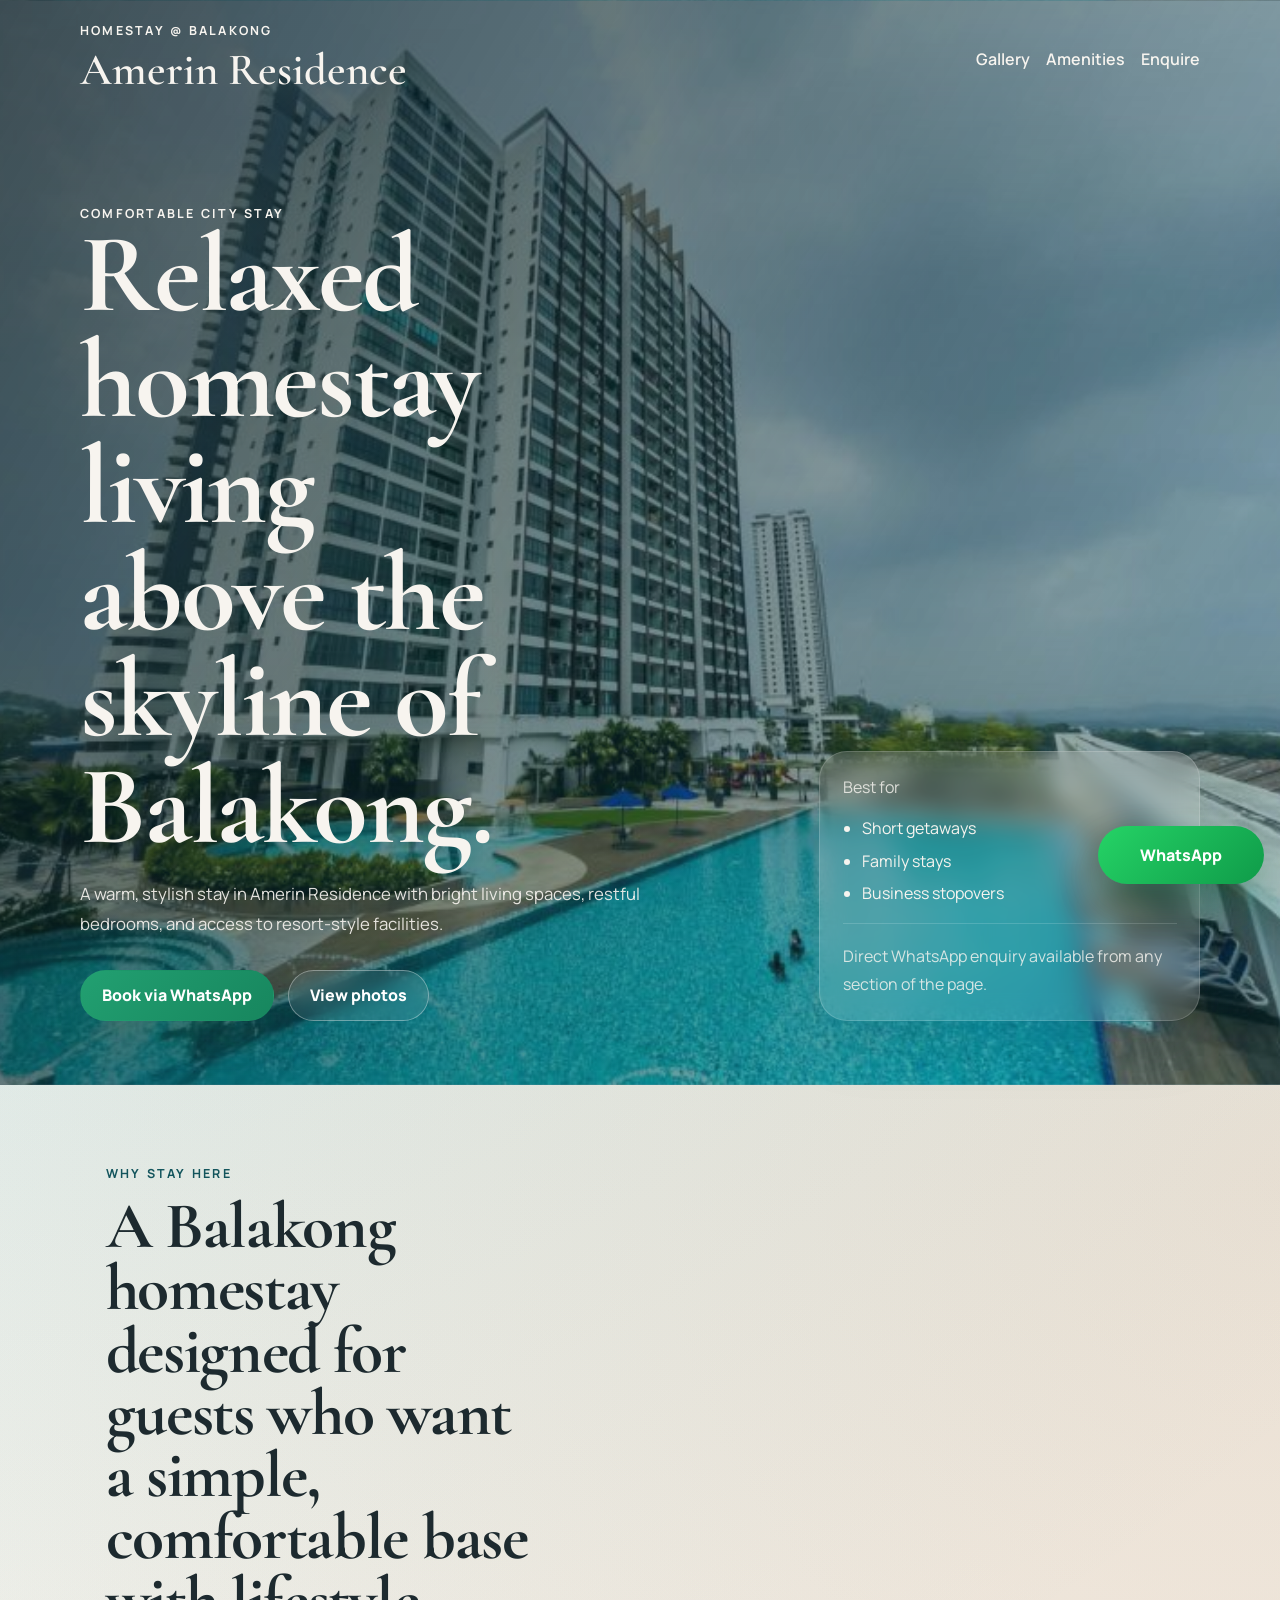
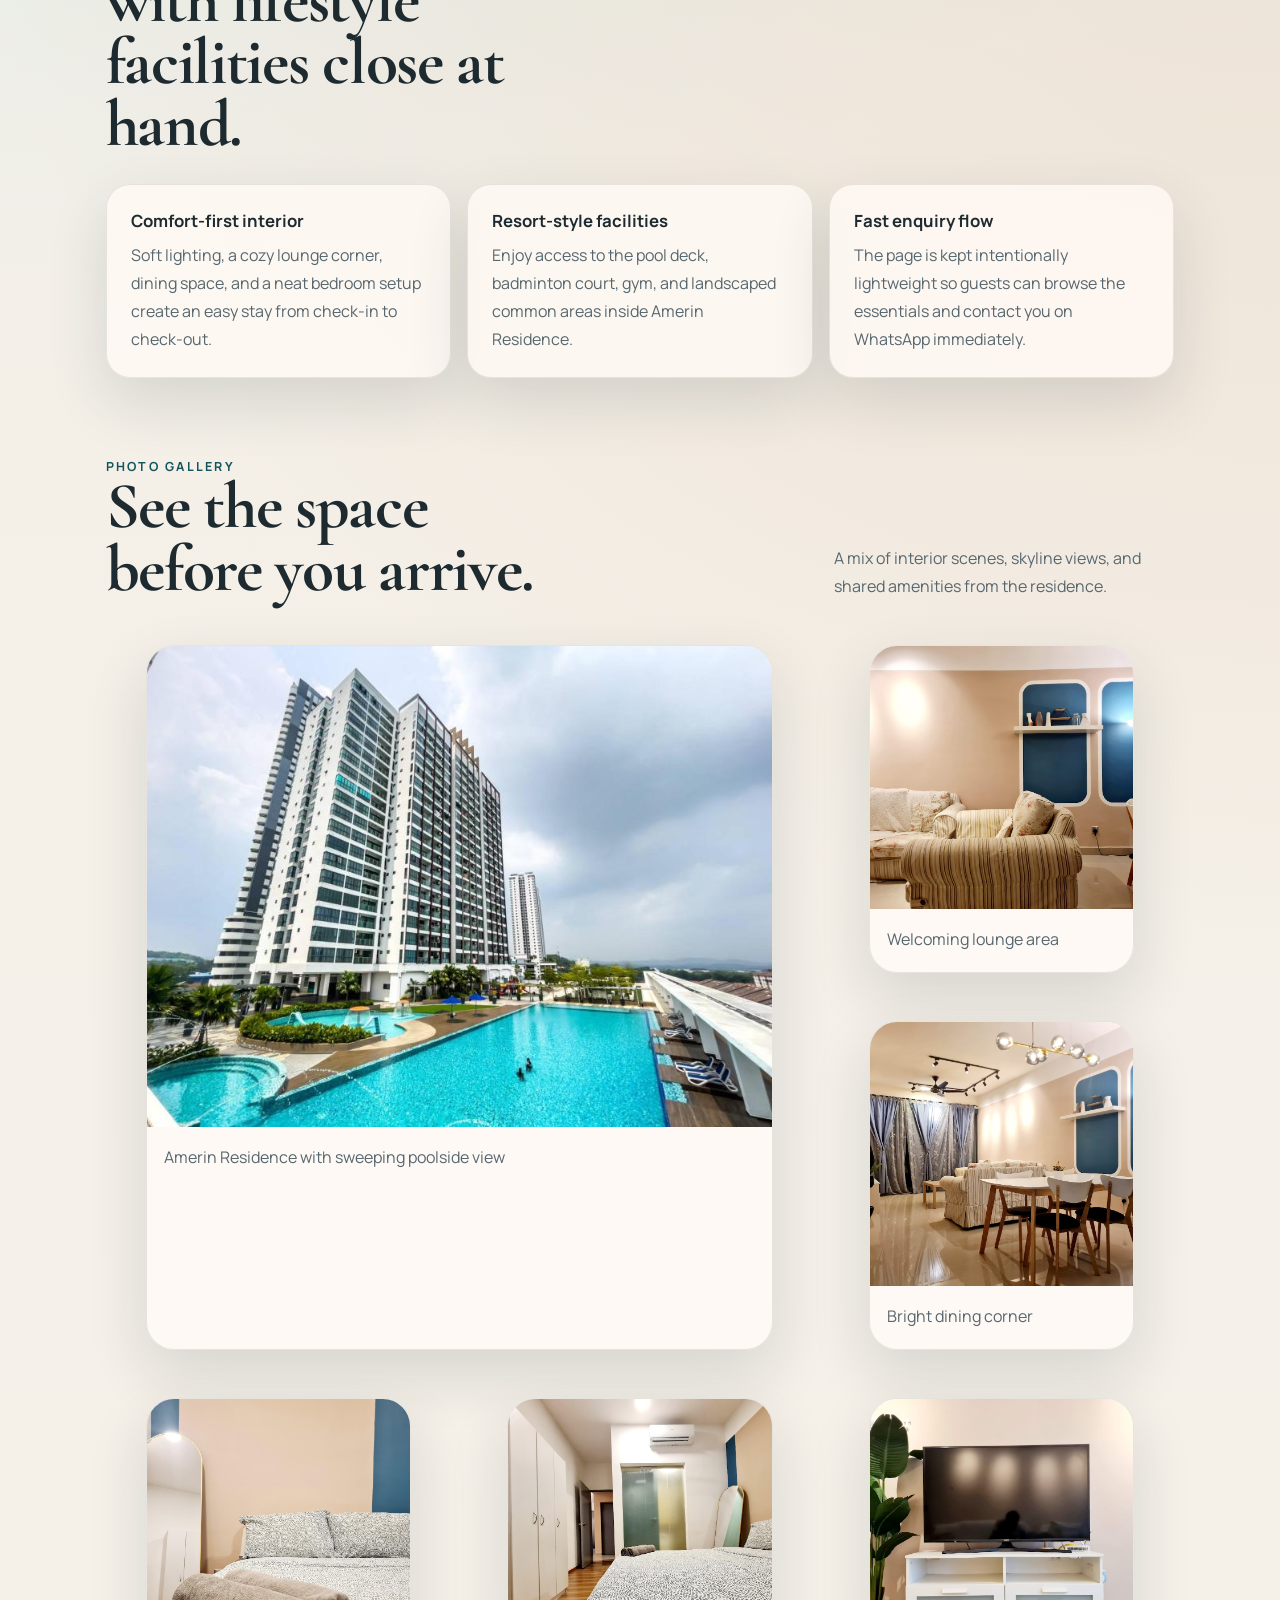
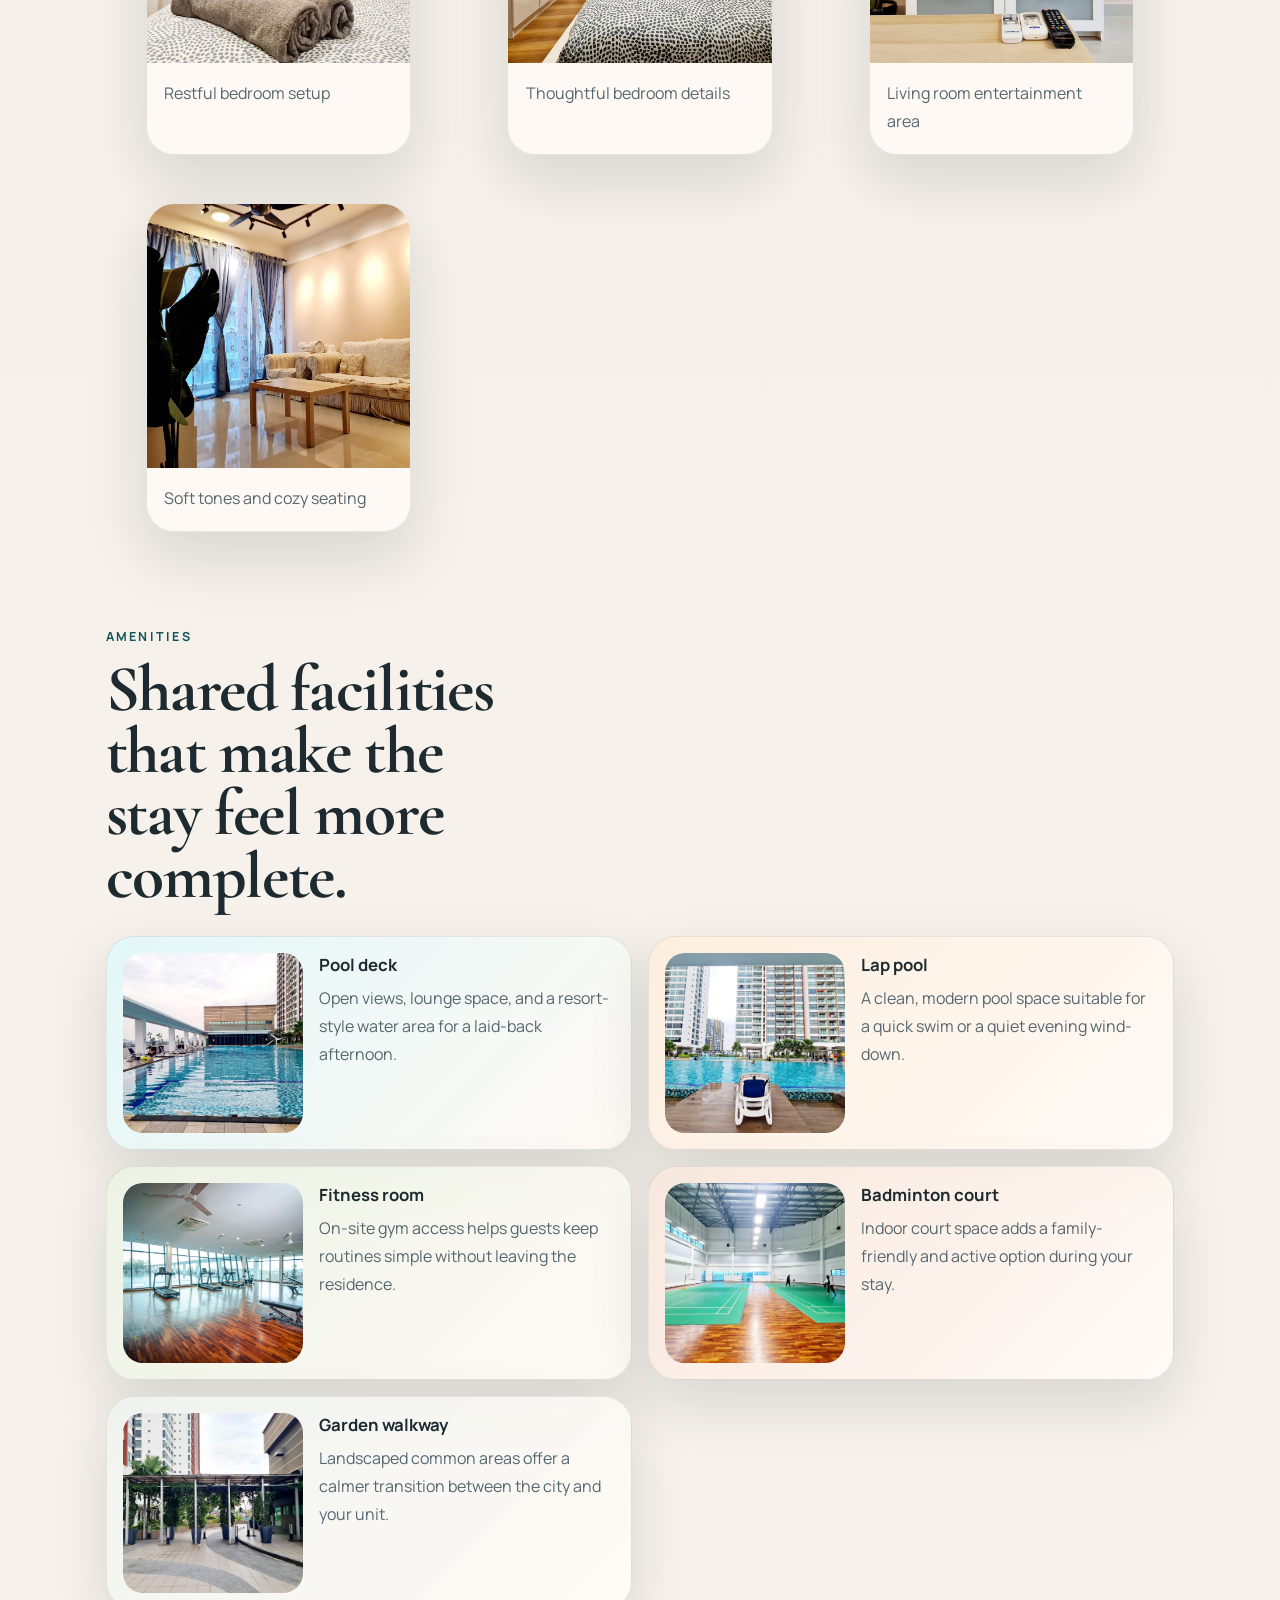
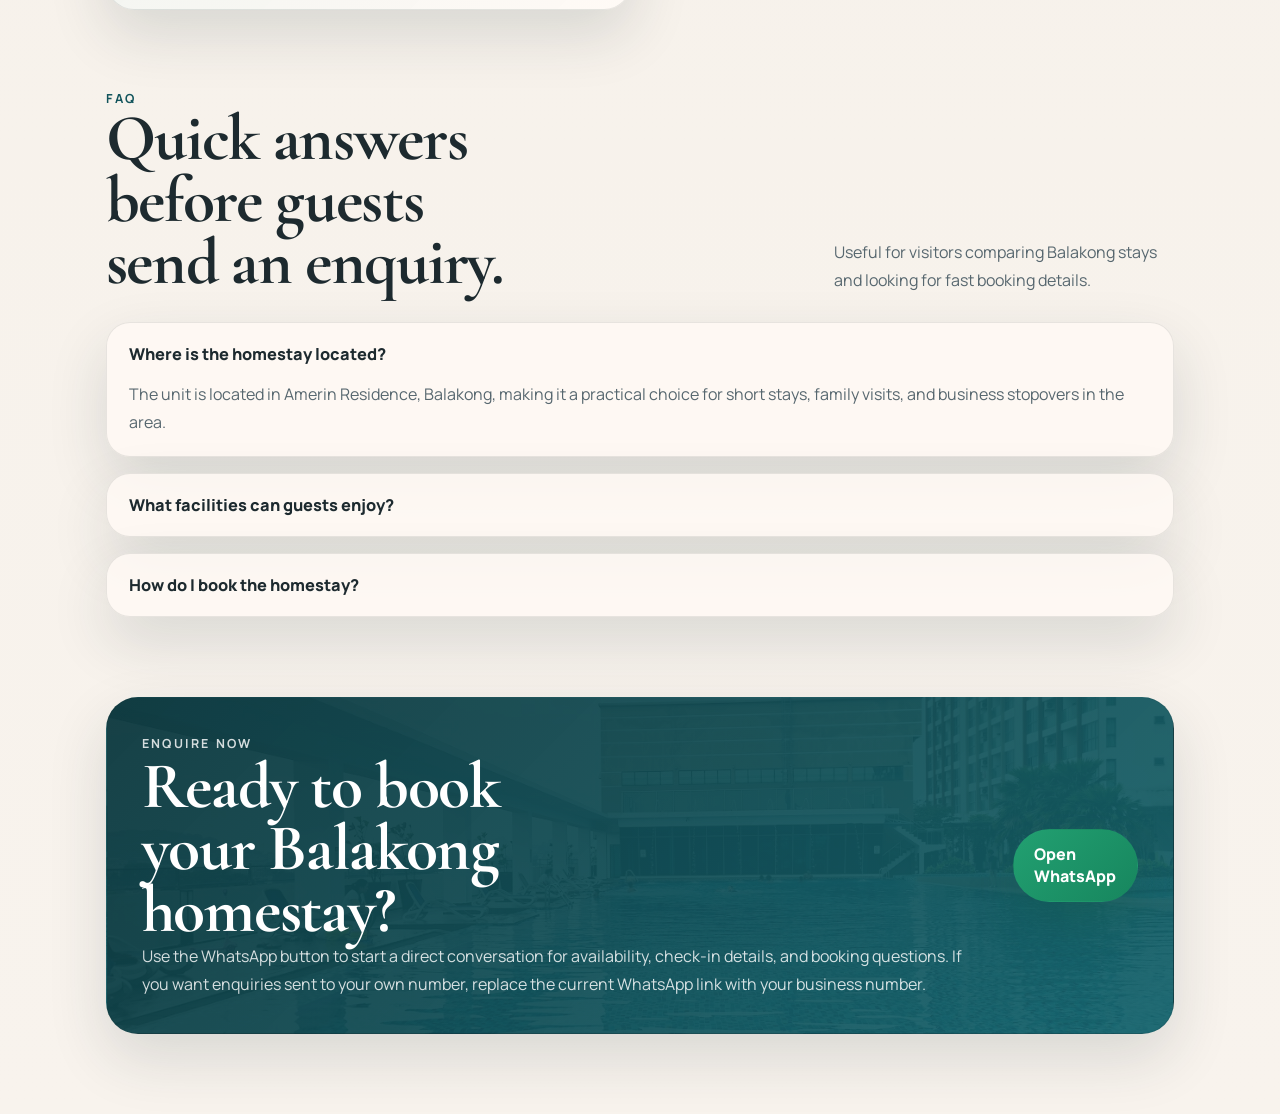
<file: index.html>
<!DOCTYPE html>
<html lang="en">
<head>
  <meta charset="UTF-8">
  <meta name="viewport" content="width=device-width, initial-scale=1.0">
  <title>Balakong Homestay at Amerin Residence | Photo Gallery & WhatsApp Booking</title>
  <meta name="description" content="Book a comfortable Balakong homestay at Amerin Residence. View the interior, pool, gym, badminton court, and enquire instantly on WhatsApp.">
  <meta name="robots" content="index, follow, max-image-preview:large">
  <meta name="theme-color" content="#12545c">
  <meta property="og:type" content="website">
  <meta property="og:locale" content="en_MY">
  <meta property="og:title" content="Balakong Homestay at Amerin Residence">
  <meta property="og:description" content="Comfortable short stays in Balakong with bright interiors, resort-style facilities, and direct WhatsApp booking.">
  <meta property="og:image" content="assets/images/exterior/amerin-residence-pool-view.jpg">
  <meta property="og:image:alt" content="Amerin Residence with pool view in Balakong">
  <meta name="twitter:card" content="summary_large_image">
  <meta name="twitter:title" content="Balakong Homestay at Amerin Residence">
  <meta name="twitter:description" content="See the homestay gallery, amenities, and book directly on WhatsApp.">
  <meta name="twitter:image" content="assets/images/exterior/amerin-residence-pool-view.jpg">
  <link rel="preload" as="image" href="assets/images/exterior/amerin-residence-pool-view.jpg">
  <link rel="preconnect" href="https://fonts.googleapis.com">
  <link rel="preconnect" href="https://fonts.gstatic.com" crossorigin>
  <link href="https://fonts.googleapis.com/css2?family=Manrope:wght@400;500;600;700;800&family=Cormorant+Garamond:wght@500;600;700&display=swap" rel="stylesheet">
  <link rel="stylesheet" href="styles.css">
  <script type="application/ld+json">
    {
      "@context": "https://schema.org",
      "@graph": [
        {
          "@type": "WebSite",
          "name": "Balakong Homestay at Amerin Residence",
          "inLanguage": "en-MY"
        },
        {
          "@type": "WebPage",
          "name": "Balakong Homestay at Amerin Residence",
          "description": "Comfortable short stays in Balakong with photo gallery, shared facilities, and WhatsApp booking.",
          "isPartOf": {
            "@type": "WebSite",
            "name": "Balakong Homestay at Amerin Residence"
          },
          "about": {
            "@type": "LodgingBusiness",
            "name": "Amerin Residence Homestay",
            "description": "A Balakong homestay with interior comforts, pool access, gym, and badminton court.",
            "address": {
              "@type": "PostalAddress",
              "addressLocality": "Balakong",
              "addressRegion": "Selangor",
              "addressCountry": "MY"
            },
            "amenityFeature": [
              {
                "@type": "LocationFeatureSpecification",
                "name": "Pool deck",
                "value": true
              },
              {
                "@type": "LocationFeatureSpecification",
                "name": "Lap pool",
                "value": true
              },
              {
                "@type": "LocationFeatureSpecification",
                "name": "Fitness room",
                "value": true
              },
              {
                "@type": "LocationFeatureSpecification",
                "name": "Badminton court",
                "value": true
              }
            ]
          }
        },
        {
          "@type": "FAQPage",
          "mainEntity": [
            {
              "@type": "Question",
              "name": "Where is the homestay located?",
              "acceptedAnswer": {
                "@type": "Answer",
                "text": "The homestay is located in Amerin Residence, Balakong, Selangor."
              }
            },
            {
              "@type": "Question",
              "name": "What facilities can guests use during the stay?",
              "acceptedAnswer": {
                "@type": "Answer",
                "text": "Guests can enjoy shared facilities including the pool deck, lap pool, fitness room, badminton court, and landscaped common areas."
              }
            },
            {
              "@type": "Question",
              "name": "How do I book this Balakong homestay?",
              "acceptedAnswer": {
                "@type": "Answer",
                "text": "Use the WhatsApp button on the page to send a direct booking enquiry message."
              }
            }
          ]
        }
      ]
    }
  </script>
</head>
<body>
  <a class="whatsapp-float" href="https://wa.me/601157668633?text=Hi%2C%20I%20would%20like%20to%20inquiry%20regarding%20Homestay%20%40%20Balakong" target="_blank" rel="noopener noreferrer" aria-label="Chat on WhatsApp">
    <span>WhatsApp</span>
  </a>

  <header class="hero" id="top">
    <nav class="site-nav">
      <div class="brand-block">
        <p class="eyebrow">Homestay @ Balakong</p>
        <a class="brand" href="#top">Amerin Residence</a>
      </div>
      <div class="nav-links">
        <a href="#gallery">Gallery</a>
        <a href="#amenities">Amenities</a>
        <a href="#contact">Enquire</a>
      </div>
    </nav>

    <div class="hero-panel">
      <div class="hero-copy">
        <p class="eyebrow">Comfortable city stay</p>
        <h1>Relaxed homestay living above the skyline of Balakong.</h1>
        <p class="hero-text">A warm, stylish stay in Amerin Residence with bright living spaces, restful bedrooms, and access to resort-style facilities.</p>
        <div class="hero-actions">
          <a class="button button-primary" href="#contact">Book via WhatsApp</a>
          <a class="button button-secondary" href="#gallery">View photos</a>
        </div>
      </div>

      <aside class="hero-card">
        <p class="card-label">Best for</p>
        <ul>
          <li>Short getaways</li>
          <li>Family stays</li>
          <li>Business stopovers</li>
        </ul>
        <div class="hero-card-divider"></div>
        <p class="card-footnote">Direct WhatsApp enquiry available from any section of the page.</p>
      </aside>
    </div>
  </header>

  <main>
    <section class="intro section-shell">
      <div class="section-heading">
        <p class="eyebrow">Why stay here</p>
        <h2>A Balakong homestay designed for guests who want a simple, comfortable base with lifestyle facilities close at hand.</h2>
      </div>
      <div class="intro-grid">
        <article>
          <h3>Comfort-first interior</h3>
          <p>Soft lighting, a cozy lounge corner, dining space, and a neat bedroom setup create an easy stay from check-in to check-out.</p>
        </article>
        <article>
          <h3>Resort-style facilities</h3>
          <p>Enjoy access to the pool deck, badminton court, gym, and landscaped common areas inside Amerin Residence.</p>
        </article>
        <article>
          <h3>Fast enquiry flow</h3>
          <p>The page is kept intentionally lightweight so guests can browse the essentials and contact you on WhatsApp immediately.</p>
        </article>
      </div>
    </section>

    <section class="gallery section-shell" id="gallery">
      <div class="section-heading split-heading">
        <div>
          <p class="eyebrow">Photo gallery</p>
          <h2>See the space before you arrive.</h2>
        </div>
        <p class="section-note">A mix of interior scenes, skyline views, and shared amenities from the residence.</p>
      </div>

      <div class="gallery-grid">
        <figure class="feature-card feature-card-large">
          <img src="assets/images/exterior/amerin-residence-pool-view.jpg" alt="Amerin Residence exterior with pool view" fetchpriority="high" decoding="async">
          <figcaption>Amerin Residence with sweeping poolside view</figcaption>
        </figure>
        <figure class="feature-card">
          <img src="assets/images/interior/living-room-lounge.jpg" alt="Living room lounge area" loading="lazy" decoding="async">
          <figcaption>Welcoming lounge area</figcaption>
        </figure>
        <figure class="feature-card">
          <img src="assets/images/interior/dining-area.jpg" alt="Dining area inside the unit" loading="lazy" decoding="async">
          <figcaption>Bright dining corner</figcaption>
        </figure>
        <figure class="feature-card">
          <img src="assets/images/interior/bedroom-main.jpg" alt="Main bedroom with towels prepared on the bed" loading="lazy" decoding="async">
          <figcaption>Restful bedroom setup</figcaption>
        </figure>
        <figure class="feature-card">
          <img src="assets/images/interior/bedroom-detail.jpg" alt="Bedroom detail with mirror and bed" loading="lazy" decoding="async">
          <figcaption>Thoughtful bedroom details</figcaption>
        </figure>
        <figure class="feature-card">
          <img src="assets/images/interior/tv-console.jpg" alt="Television console in the living room" loading="lazy" decoding="async">
          <figcaption>Living room entertainment area</figcaption>
        </figure>
        <figure class="feature-card">
          <img src="assets/images/interior/living-room-detail.jpg" alt="Living room detail with sofa and decorative blue wall" loading="lazy" decoding="async">
          <figcaption>Soft tones and cozy seating</figcaption>
        </figure>
      </div>
    </section>

    <section class="amenities section-shell" id="amenities">
      <div class="section-heading">
        <p class="eyebrow">Amenities</p>
        <h2>Shared facilities that make the stay feel more complete.</h2>
      </div>

      <div class="amenities-grid">
        <article class="amenity-card accent-aqua">
          <img src="assets/images/amenities/infinity-pool-view.jpg" alt="Infinity pool at Amerin Residence" loading="lazy" decoding="async">
          <div>
            <h3>Pool deck</h3>
            <p>Open views, lounge space, and a resort-style water area for a laid-back afternoon.</p>
          </div>
        </article>
        <article class="amenity-card accent-sand">
          <img src="assets/images/amenities/lap-pool-view.jpg" alt="Lap pool area at Amerin Residence" loading="lazy" decoding="async">
          <div>
            <h3>Lap pool</h3>
            <p>A clean, modern pool space suitable for a quick swim or a quiet evening wind-down.</p>
          </div>
        </article>
        <article class="amenity-card accent-olive">
          <img src="assets/images/amenities/fitness-gym.webp" alt="Gym at Amerin Residence" loading="lazy" decoding="async">
          <div>
            <h3>Fitness room</h3>
            <p>On-site gym access helps guests keep routines simple without leaving the residence.</p>
          </div>
        </article>
        <article class="amenity-card accent-copper">
          <img src="assets/images/amenities/badminton-court.jpg" alt="Indoor badminton court" loading="lazy" decoding="async">
          <div>
            <h3>Badminton court</h3>
            <p>Indoor court space adds a family-friendly and active option during your stay.</p>
          </div>
        </article>
        <article class="amenity-card accent-stone">
          <img src="assets/images/amenities/garden-walkway.jpg" alt="Garden walkway inside Amerin Residence" loading="lazy" decoding="async">
          <div>
            <h3>Garden walkway</h3>
            <p>Landscaped common areas offer a calmer transition between the city and your unit.</p>
          </div>
        </article>
      </div>
    </section>

    <section class="faq section-shell" id="faq">
      <div class="section-heading split-heading">
        <div>
          <p class="eyebrow">FAQ</p>
          <h2>Quick answers before guests send an enquiry.</h2>
        </div>
        <p class="section-note faq-note">Useful for visitors comparing Balakong stays and looking for fast booking details.</p>
      </div>

      <div class="faq-list">
        <details class="faq-item" open>
          <summary>Where is the homestay located?</summary>
          <p>The unit is located in Amerin Residence, Balakong, making it a practical choice for short stays, family visits, and business stopovers in the area.</p>
        </details>
        <details class="faq-item">
          <summary>What facilities can guests enjoy?</summary>
          <p>Guests can access the pool deck, lap pool, fitness room, badminton court, and landscaped common areas shown in the gallery above.</p>
        </details>
        <details class="faq-item">
          <summary>How do I book the homestay?</summary>
          <p>Tap the WhatsApp button to open a prepared enquiry message and continue the booking conversation directly.</p>
        </details>
      </div>
    </section>

    <section class="contact section-shell" id="contact">
      <div class="contact-panel">
        <div>
          <p class="eyebrow">Enquire now</p>
          <h2>Ready to book your Balakong homestay?</h2>
          <p>Use the WhatsApp button to start a direct conversation for availability, check-in details, and booking questions. If you want enquiries sent to your own number, replace the current WhatsApp link with your business number.</p>
        </div>
        <a class="button button-primary" href="https://wa.me/601157668633?text=Hi%2C%20I%20would%20like%20to%20inquiry%20regarding%20Homestay%20%40%20Balakong" target="_blank" rel="noopener noreferrer">Open WhatsApp</a>
      </div>
    </section>
  </main>
</body>
</html>
</file>
<file: styles.css>
:root {
  --bg: #f4efe7;
  --bg-deep: #d7e6e8;
  --surface: rgba(255, 251, 246, 0.86);
  --surface-strong: #fff8f0;
  --ink: #1d2a2f;
  --muted: #57676f;
  --line: rgba(29, 42, 47, 0.1);
  --aqua: #1f8a96;
  --aqua-deep: #12545c;
  --sand: #c98c5d;
  --shadow: 0 24px 60px rgba(31, 52, 56, 0.14);
}

* {
  box-sizing: border-box;
}

html {
  scroll-behavior: smooth;
}

body {
  margin: 0;
  font-family: "Manrope", sans-serif;
  color: var(--ink);
  background:
    radial-gradient(circle at top left, rgba(31, 138, 150, 0.18), transparent 32%),
    radial-gradient(circle at right 20%, rgba(201, 140, 93, 0.18), transparent 28%),
    linear-gradient(180deg, #eff8f7 0%, var(--bg) 35%, #f8f3ed 100%);
}

img {
  display: block;
  width: 100%;
}

a {
  color: inherit;
  text-decoration: none;
}

.hero {
  min-height: 100vh;
  padding: 1.4rem clamp(1.2rem, 2vw, 2.4rem) 4rem;
  background:
    linear-gradient(120deg, rgba(8, 29, 33, 0.76), rgba(18, 84, 92, 0.35)),
    url("assets/images/exterior/amerin-residence-pool-view.jpg") center/cover;
  color: #f7f4ef;
}

.site-nav,
.hero-panel,
.section-shell,
.contact-panel {
  width: min(1120px, 100%);
  margin: 0 auto;
}

.site-nav {
  display: flex;
  align-items: center;
  justify-content: space-between;
  gap: 1rem;
}

.brand-block {
  display: grid;
  gap: 0.2rem;
}

.eyebrow {
  margin: 0;
  letter-spacing: 0.18em;
  text-transform: uppercase;
  font-size: 0.78rem;
  font-weight: 700;
}

.brand {
  font-family: "Cormorant Garamond", serif;
  font-size: clamp(2rem, 4vw, 2.8rem);
  font-weight: 600;
}

.nav-links {
  display: flex;
  flex-wrap: wrap;
  gap: 1rem;
  font-weight: 600;
}

.nav-links a {
  position: relative;
}

.nav-links a::after {
  content: "";
  position: absolute;
  left: 0;
  bottom: -0.25rem;
  width: 100%;
  height: 1px;
  background: currentColor;
  transform: scaleX(0);
  transform-origin: left;
  transition: transform 180ms ease;
}

.nav-links a:hover::after,
.nav-links a:focus-visible::after {
  transform: scaleX(1);
}

.hero-panel {
  display: grid;
  grid-template-columns: minmax(0, 1.3fr) minmax(260px, 0.7fr);
  gap: 2rem;
  align-items: end;
  padding-top: clamp(4rem, 12vh, 9rem);
}

.hero-copy h1,
.section-heading h2,
.contact-panel h2 {
  margin: 0;
  font-family: "Cormorant Garamond", serif;
  line-height: 0.95;
  letter-spacing: -0.02em;
}

.hero-copy h1 {
  max-width: 9ch;
  font-size: clamp(3.6rem, 10vw, 7rem);
}

.hero-text {
  max-width: 36rem;
  margin: 1.2rem 0 0;
  font-size: 1.05rem;
  line-height: 1.75;
  color: rgba(247, 244, 239, 0.9);
}

.hero-actions {
  display: flex;
  flex-wrap: wrap;
  gap: 0.9rem;
  margin-top: 2rem;
}

.button {
  display: inline-flex;
  align-items: center;
  justify-content: center;
  min-height: 3.2rem;
  padding: 0.85rem 1.3rem;
  border-radius: 999px;
  border: 1px solid transparent;
  font-weight: 800;
  transition: transform 180ms ease, background-color 180ms ease, color 180ms ease, border-color 180ms ease;
}

.button:hover,
.button:focus-visible,
.whatsapp-float:hover,
.whatsapp-float:focus-visible {
  transform: translateY(-2px);
}

.button-primary {
  background: linear-gradient(135deg, #22a071, #17865e);
  color: #fff;
  box-shadow: 0 18px 45px rgba(21, 96, 67, 0.25);
}

.button-secondary {
  background: rgba(255, 255, 255, 0.08);
  border-color: rgba(255, 255, 255, 0.35);
  color: #fff;
  backdrop-filter: blur(10px);
}

.hero-card {
  padding: 1.4rem;
  border: 1px solid rgba(255, 255, 255, 0.16);
  border-radius: 28px;
  background: rgba(255, 247, 240, 0.12);
  box-shadow: var(--shadow);
  backdrop-filter: blur(12px);
}

.card-label,
.card-footnote,
.section-note {
  margin: 0;
  line-height: 1.7;
  color: rgba(247, 244, 239, 0.82);
}

.faq-note {
  color: var(--muted);
}

.hero-card ul {
  margin: 1rem 0 0;
  padding-left: 1.2rem;
  display: grid;
  gap: 0.65rem;
}

.hero-card-divider {
  height: 1px;
  margin: 1.2rem 0;
  background: rgba(255, 255, 255, 0.15);
}

.section-shell {
  padding: 5rem clamp(1.2rem, 2vw, 2.4rem) 0;
}

.section-heading {
  display: grid;
  gap: 0.8rem;
  margin-bottom: 1.8rem;
}

.section-heading h2,
.contact-panel h2 {
  font-size: clamp(2.5rem, 6vw, 4.1rem);
  max-width: 14ch;
}

.section-heading .eyebrow,
.contact .eyebrow {
  color: var(--aqua-deep);
}

.intro-grid {
  display: grid;
  grid-template-columns: repeat(3, minmax(0, 1fr));
  gap: 1rem;
}

.intro-grid article,
.amenity-card,
.feature-card,
.faq-item,
.contact-panel {
  border: 1px solid var(--line);
  box-shadow: var(--shadow);
}

.intro-grid article {
  padding: 1.5rem;
  border-radius: 24px;
  background: rgba(255, 250, 245, 0.84);
}

.intro-grid h3,
.amenity-card h3 {
  margin: 0 0 0.55rem;
  font-size: 1.05rem;
}

.faq-list {
  display: grid;
  gap: 1rem;
}

.faq-item {
  padding: 1.25rem 1.4rem;
  border-radius: 24px;
  background: rgba(255, 250, 245, 0.84);
}

.faq-item summary {
  cursor: pointer;
  font-size: 1.02rem;
  font-weight: 800;
  list-style: none;
}

.faq-item summary::-webkit-details-marker {
  display: none;
}

.faq-item p {
  margin: 0.9rem 0 0;
  color: var(--muted);
  line-height: 1.75;
}

.intro-grid p,
.amenity-card p,
.contact-panel p,
.feature-card figcaption,
.section-note {
  margin: 0;
  color: var(--muted);
  line-height: 1.75;
}

.split-heading {
  grid-template-columns: minmax(0, 1fr) minmax(220px, 340px);
  align-items: end;
}

.gallery-grid {
  display: grid;
  grid-template-columns: repeat(3, minmax(0, 1fr));
  gap: 1rem;
}

.feature-card {
  overflow: hidden;
  border-radius: 28px;
  background: var(--surface);
}

.feature-card-large {
  grid-column: span 2;
  grid-row: span 2;
}

.feature-card img {
  aspect-ratio: 1 / 1;
  object-fit: cover;
}

.feature-card-large img {
  aspect-ratio: 1.3 / 1;
}

.feature-card figcaption {
  padding: 1rem 1.1rem 1.2rem;
}

.amenities-grid {
  display: grid;
  grid-template-columns: repeat(2, minmax(0, 1fr));
  gap: 1rem;
}

.amenity-card {
  display: grid;
  grid-template-columns: 180px minmax(0, 1fr);
  gap: 1rem;
  padding: 1rem;
  border-radius: 28px;
  background: var(--surface);
}

.amenity-card img {
  height: 100%;
  min-height: 180px;
  border-radius: 20px;
  object-fit: cover;
}

.accent-aqua {
  background: linear-gradient(135deg, rgba(224, 247, 250, 0.88), rgba(255, 250, 245, 0.92));
}

.accent-sand {
  background: linear-gradient(135deg, rgba(253, 238, 222, 0.92), rgba(255, 251, 246, 0.92));
}

.accent-olive {
  background: linear-gradient(135deg, rgba(235, 243, 228, 0.92), rgba(255, 251, 246, 0.92));
}

.accent-copper {
  background: linear-gradient(135deg, rgba(248, 231, 221, 0.94), rgba(255, 251, 246, 0.92));
}

.accent-stone {
  background: linear-gradient(135deg, rgba(239, 243, 240, 0.94), rgba(255, 251, 246, 0.92));
}

.contact {
  padding-bottom: 5rem;
}

.contact-panel {
  display: flex;
  align-items: center;
  justify-content: space-between;
  gap: 1rem 2rem;
  padding: clamp(1.4rem, 4vw, 2.2rem);
  border-radius: 32px;
  background:
    linear-gradient(135deg, rgba(13, 57, 63, 0.96), rgba(23, 100, 109, 0.92)),
    url("assets/images/amenities/infinity-pool-view.jpg") center/cover;
  color: #fff;
}

.contact-panel .eyebrow,
.contact-panel p {
  color: rgba(255, 255, 255, 0.82);
}

.whatsapp-float {
  position: fixed;
  right: 1rem;
  bottom: 1rem;
  z-index: 10;
  display: inline-flex;
  align-items: center;
  justify-content: center;
  min-width: 10.4rem;
  min-height: 3.6rem;
  padding: 0.85rem 1.2rem;
  border-radius: 999px;
  background: linear-gradient(135deg, #25d366, #0f9b49);
  color: #fff;
  font-weight: 800;
  box-shadow: 0 20px 40px rgba(13, 110, 50, 0.3);
}

@media (max-width: 960px) {
  .hero-panel,
  .split-heading,
  .intro-grid,
  .gallery-grid,
  .amenities-grid,
  .amenity-card,
  .contact-panel {
    grid-template-columns: 1fr;
  }

  .site-nav,
  .contact-panel {
    align-items: flex-start;
  }

  .site-nav,
  .contact-panel {
    flex-direction: column;
  }

  .feature-card-large {
    grid-column: auto;
    grid-row: auto;
  }

  .amenity-card {
    grid-template-columns: 1fr;
  }

  .amenity-card img {
    min-height: 240px;
  }
}

@media (max-width: 640px) {
  .hero {
    min-height: auto;
    padding-bottom: 3rem;
  }

  .hero-copy h1 {
    max-width: 100%;
    font-size: clamp(2.9rem, 16vw, 4.4rem);
  }

  .section-shell {
    padding-top: 4rem;
  }

  .feature-card img,
  .feature-card-large img,
  .amenity-card img {
    aspect-ratio: 1.1 / 1;
  }

  .whatsapp-float {
    right: 0.75rem;
    bottom: 0.75rem;
    min-width: auto;
  }
}
</file>
